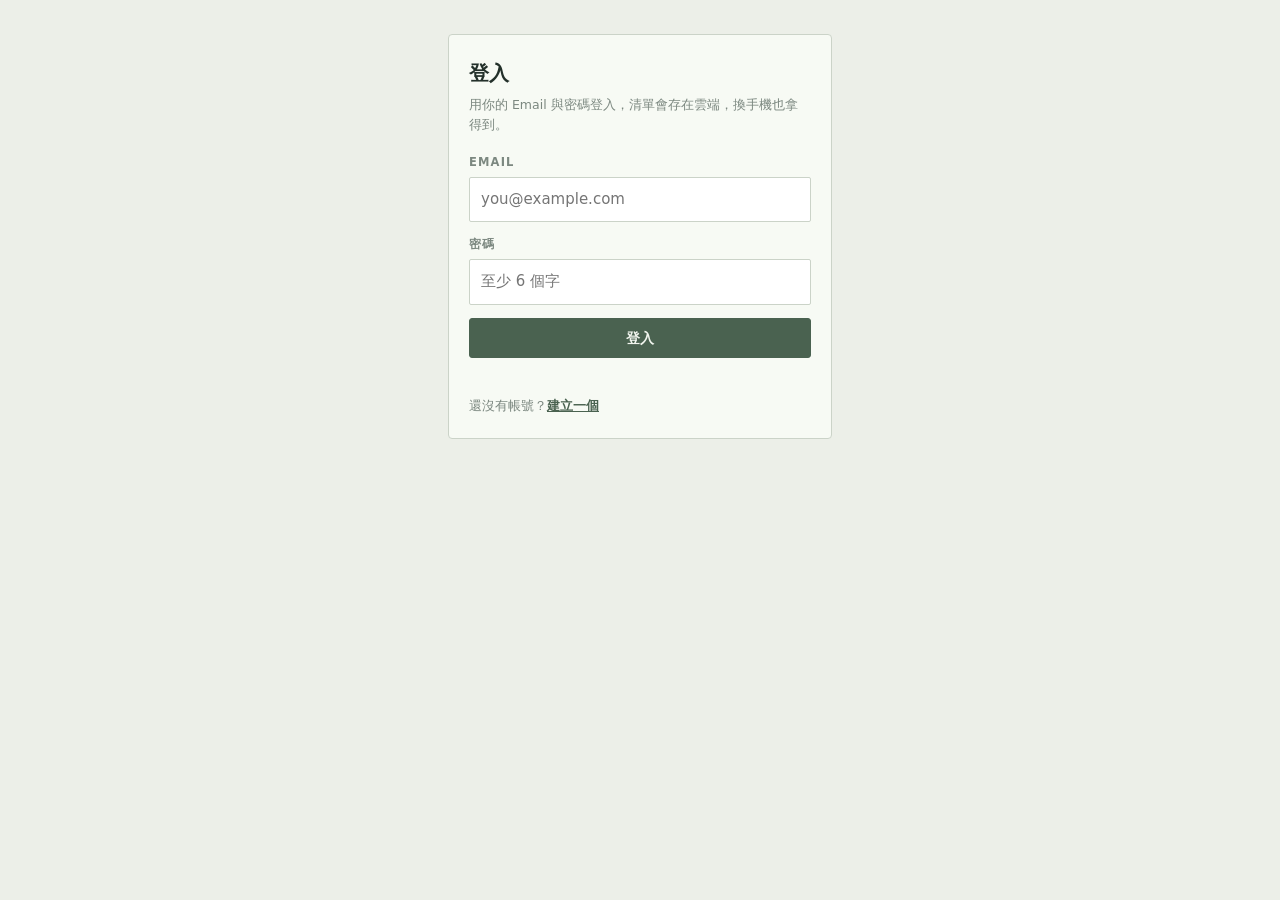
<file: dev-test.html>
<!doctype html>
<html lang="zh-Hant">
<head>
<meta charset="utf-8">
<meta name="viewport" content="width=device-width, initial-scale=1, viewport-fit=cover">
<meta name="theme-color" content="#2A3A30">
<meta name="color-scheme" content="light">
<title>旅行清單（本機測試）</title>
<link rel="stylesheet" href="css/app.css">
</head>
<body>

<!-- ======================= 應用導覽列（登入後顯示） ======================= -->
<div class="appbar" id="appbar" hidden>
  <div class="wrap">
    <span class="brand">旅行清單<b id="verTag">v2</b></span>
    <nav>
      <a href="#/trips" data-nav="trips">我的清單</a>
      <a href="#/templates" data-nav="templates">模板</a>
      <a href="#/guide" data-nav="guide">教學</a>
    </nav>
    <span class="who"><span id="whoEmail"></span><button id="btnLogout">登出</button></span>
  </div>
</div>

<!-- ======================= 清單內頁的表頭（沿用原本設計） ======================= -->
<header id="tripHeader" hidden>
  <div class="wrap">
    <div class="tripbar">
      <a href="#/trips">← 我的清單</a>
      <span class="tname" id="tripName"></span>
      <button id="btnTripTmpl">模板</button>
    </div>
    <div class="meta">
      <div><span>目的地</span><input id="mDest" placeholder="輸入目的地"></div>
      <div><span>出發日</span><input id="mDate" type="date"></div>
    </div>
  </div>
</header>

<div class="gauge" id="gauge" hidden>
  <div class="wrap grow">
    <div class="bar"><i id="fill"></i></div><span id="count">0 / 0</span>
    <span class="chips">
      <button class="chip" data-t="all" aria-pressed="true">全部</button>
      <button class="chip" data-t="item" aria-pressed="false">物品</button>
      <button class="chip" data-t="todo" aria-pressed="false">待辦</button>
    </span>
  </div>
  <div class="wrap tools">
    <div class="sbox">
      <input id="q" type="search" placeholder="搜尋項目…" autocomplete="off" enterkeyhint="search">
      <button id="qclr" title="清除">&#10005;</button>
    </div>
    <button id="qgo" title="搜尋">搜尋</button>
  </div>
  <div class="wrap jrow">
    <button id="jumpBtn"><svg viewBox="0 0 24 24" width="15" height="15" fill="none" stroke="currentColor" stroke-width="1.8" stroke-linecap="round"><path d="M4 6h16M4 12h16M4 18h10"/></svg><span>跳到段落</span></button>
  </div>
</div>

<!-- ======================= 登入 ======================= -->
<section class="view" id="view-auth">
  <div class="wrap">
    <div class="authcard">
      <h1 id="authTitle">登入</h1>
      <p class="lead" id="authLead">用你的 Email 與密碼登入，清單會存在雲端，換手機也拿得到。</p>
      <form id="authForm">
        <div class="field">
          <label for="authEmail">EMAIL</label>
          <input id="authEmail" type="email" autocomplete="email" required placeholder="you@example.com">
        </div>
        <div class="field">
          <label for="authPass">密碼</label>
          <input id="authPass" type="password" autocomplete="current-password" required minlength="6" placeholder="至少 6 個字">
        </div>
        <button class="btn primary" id="authSubmit" type="submit" style="width:100%">登入</button>
      </form>
      <p class="msg" id="authMsg"></p>
      <p class="authswap" id="authSwapWrap">還沒有帳號？<button type="button" id="authSwap">建立一個</button></p>
    </div>
  </div>
</section>

<!-- ======================= 我的旅行清單 ======================= -->
<section class="view" id="view-trips">
  <div class="wrap">
    <div class="pagehead">
      <h1>我的旅行清單</h1>
      <p>每一次旅行開一份清單，各自記錄自己的進度，互不影響。</p>
    </div>
    <div class="btnrow">
      <button class="btn primary" id="btnNewTrip">＋ 新增清單</button>
      <button class="btn ghost" id="btnExportAll">匯出備份</button>
      <button class="btn ghost" id="btnImportAll">匯入備份</button>
    </div>
    <p class="msg" id="tripsMsg"></p>
    <div class="tripgrid" id="tripGrid"></div>
    <div id="tripEmpty" hidden></div>
    <footer>清單與模板都存在你的帳號裡。想留一份離線副本，按「匯出備份」下載 JSON 檔。</footer>
  </div>
</section>

<!-- ======================= 新增清單 ======================= -->
<section class="view" id="view-new">
  <div class="wrap">
    <div class="pagehead">
      <h1 id="newTitle">新增清單</h1>
      <p>先取個名字（例如「成都旅遊」），再挑這趟旅行要用的模板。之後隨時可以增減。</p>
    </div>
    <div id="newMetaBox">
      <div class="field">
        <label for="newName">清單名稱</label>
        <input id="newName" placeholder="例如：成都旅遊" maxlength="40">
      </div>
      <div class="tplrow2">
        <div class="field">
          <label for="newDest">目的地（可留空）</label>
          <input id="newDest" placeholder="例如：成都" maxlength="40">
        </div>
        <div class="field">
          <label for="newDate">出發日（可留空）</label>
          <input id="newDate" type="date">
        </div>
      </div>
    </div>
    <div id="newPick"></div>
    <p class="msg" id="newMsg"></p>
    <div class="btnrow">
      <button class="btn primary" id="btnCreateTrip">建立清單</button>
      <button class="btn ghost" id="btnCancelNew">取消</button>
    </div>
  </div>
</section>

<!-- ======================= 清單內頁（沿用原本畫面） ======================= -->
<main class="wrap view" id="view-trip">
  <div class="ctlblock">
    <div class="ctlrow"><em>模式</em><div class="btns"><button class="big" data-g="mode" data-v="full" aria-pressed="true">完整</button>
      <button class="big" data-g="mode" data-v="min" aria-pressed="false">極簡</button></div></div>
    <div class="ctlrow"><em>寵物</em><div class="btns"><button class="big add" data-add="pet" aria-pressed="false"><span class="pm">＋</span>寵物項目</button></div></div>
    <div class="ctlrow"><em>性別</em><div class="btns"><button class="big" data-g="sex" data-v="full" aria-pressed="true">完整</button>
      <button class="big" data-g="sex" data-v="male" data-ic="man" aria-pressed="false">男生</button>
      <button class="big" data-g="sex" data-v="female" data-ic="woman" aria-pressed="false">女生</button></div></div>
    <div class="ctlrow"><em>檢視</em><div class="btns"><button class="big" id="fAll" aria-pressed="true">全部</button>
      <button class="big" id="fTodo" data-ic="todo" aria-pressed="false">只看未帶</button>
      <button class="big" id="fHide" data-ic="eyeoff" aria-pressed="false">收起不需要</button></div></div>
  </div>

  <button id="warnBtn"><svg viewBox="0 0 24 24" width="16" height="16" fill="none" stroke="currentColor" stroke-width="1.9" stroke-linecap="round"><path d="M12 3.4l9 15.6H3l9-15.6z"/><path d="M12 9.6v4.2"/><circle cx="12" cy="16.6" r=".9" fill="currentColor" stroke="none"/></svg><span>重要提醒</span></button>

  <div id="list"></div>

  <div id="memoBox">
    <h2>備註</h2>
    <textarea id="memo" placeholder="航班編號、飯店名稱與地址、保單號碼、緊急聯絡人、還沒買的東西、想吃的餐廳⋯⋯"></textarea>
  </div>

  <div id="dangerBox">
    <div class="dhead"><span class="dicon">!</span><h2>危險操作</h2></div>
    <p id="resetMsg">會清空這份清單的所有勾選、不需要的標記、自己新增的項目與備註，且無法復原。其他清單與模板不受影響。</p>
    <button id="btnReset">全部還原</button>
    <div class="btnrow">
      <button class="btn warn" id="btnDeleteTrip">刪除這份清單</button>
    </div>
  </div>

  <footer id="tripFoot">勾選會即時存到你的帳號，換裝置登入就看得到。</footer>
</main>

<!-- ======================= 連線診斷（內容由 js/diag.js 產生） ======================= -->
<section class="view" id="view-diag"></section>

<!-- ======================= 新手教學（內容由 js/guide.js 產生） ======================= -->
<section class="view" id="view-guide"></section>

<!-- ======================= 模板編輯 ======================= -->
<section class="view" id="view-templates">
  <div class="wrap">
    <div class="pagehead">
      <h1>模板</h1>
      <p>公用模板是唯讀的，按「複製成我的模板」就能改。改動自己的模板後，所有使用它的清單都會跟著更新。</p>
    </div>
    <div class="tpllayout">
      <aside class="tplside" id="tplSide"></aside>
      <div class="tplmain" id="tplMain"></div>
    </div>
  </div>
</section>

<!-- ======================= 彈窗與浮動按鈕 ======================= -->
<div id="warnOv" hidden>
  <div id="warnBox" role="dialog" aria-modal="true" aria-labelledby="warnTitle">
    <div class="hhead alert"><h2 id="warnTitle">重要提醒</h2><button id="warnX" title="關閉">&#10005;</button></div>
    <div class="wbody">
    <div class="notices">
      <h2>緊急電話</h2>
      <p class="big">中國大陸<br><b>110</b> 報警　<b>120</b> 急救<br><b>119</b> 火警　<b>122</b> 交通事故</p>
      <p>海基會 24 小時 <b>+886-2-2533-9995</b></p>
      <p>隨身帶張小卡：血型、過敏、慢性病、緊急聯絡人。</p>
    </div>
    <div class="notices">
      <h2>上飛機前</h2>
      <p>行動電源只能隨身，不可託運。</p>
      <p>液體每瓶 100ml 以內，裝進一個透明夾鏈袋。</p>
      <p>雨傘一律託運。</p>
      <p>備用眼鏡和所有藥品放隨身。</p>
      <p>行李秤好後拍一張照，記住公斤數，回程才好抓。</p>
    </div>
    <div class="notices">
      <h2>最要小心的事</h2>
      <p><b>不要幫任何人拿東西或託運行李</b>，被查到責任全在你。</p>
      <p>行李不離身，別請陌生人代看。</p>
      <p>證件、現金、信用卡分開放，不要全部塞同一個包。</p>
      <p>只搭正規排班車，上車前先確認車牌。</p>
    </div>
    <div class="notices">
      <h2>不能帶回台灣</h2>
      <p>肉類與任何含肉製品、生鮮蔬果、生蛋、種子。</p>
      <p>大罐酒精留在當地，小罐 100ml 以內可隨身。</p>
      <p>不確定就主動申報，申報不罰。</p>
    </div>
    <div class="notices">
      <h2>出狀況時</h2>
      <p>班機延誤：當場向櫃檯索取延誤證明。</p>
      <p>行李沒到：離開機場前填 PIR。</p>
      <p>兩張紙事後都補不到，沒有就不能理賠。</p>
      <p class="petnote">確定延誤就立刻通知寵物保姆加班。</p>
    </div>
    </div>
    <div class="hfoot"><span>之後按右下角的<b> ! </b>再看</span><button id="warnOk">知道了</button></div>
  </div>
</div>

<div id="jumpOv" hidden>
  <div id="jumpBox" role="dialog" aria-modal="true" aria-labelledby="jumpTitle">
    <div class="hhead"><h2 id="jumpTitle">跳到段落</h2><button id="jumpX" title="關閉">&#10005;</button></div>
    <div class="jlist" id="jlist"></div>
  </div>
</div>

<div id="tmplOv" hidden>
  <div id="tmplBox" role="dialog" aria-modal="true" aria-labelledby="tmplTitle">
    <div class="hhead"><h2 id="tmplTitle">這份清單使用的模板</h2><button id="tmplX" title="關閉">&#10005;</button></div>
    <div class="hbody" id="tmplPick"></div>
    <div class="hfoot"><span id="tmplMsg">取消勾選只是把段落移出清單，已勾的紀錄會留著。</span><button id="tmplOk">套用</button></div>
  </div>
</div>

<div id="helpOv" hidden>
  <div id="helpBox" role="dialog" aria-modal="true" aria-labelledby="helpTitle">
    <div class="hhead">
      <h2 id="helpTitle">使用說明</h2>
      <button id="helpX" title="關閉">&#10005;</button>
    </div>
    <div class="hbody">
      <h3>這是什麼</h3>
      <p>可以重複使用的旅行清單。每次出國開一份新清單，挑幾個模板，照著勾一遍。基本是<b>城市行程的成人自助旅行</b>。</p>
      <p class="sub">未含嬰幼兒與長者的專屬需求（推車、奶粉、輪椅、慢性病照護），需要時用「＋ 新增項目」補上。公用模板含 3C 認證、掃碼支付、防火牆、220V、台胞證等中國特有事項。</p>

      <h3>清單與模板的關係</h3>
      <p><b>模板</b>是內容（隨身、託運｜盥洗、場景｜滑雪⋯⋯）。<b>清單</b>是一次旅行（成都旅遊、遼寧旅遊），它只是「引用」你挑的那幾個模板。</p>
      <p class="sub">所以你在模板頁改了內容，所有引用它的清單都會跟著變。各份清單的勾選狀態是分開的，不會互相影響。</p>

      <h3>自訂模板</h3>
      <p>公用模板是唯讀的。想改就在模板頁按<b>複製成我的模板</b>，得到一份自己的副本，之後名稱、項目、說明都能改。</p>
      <p class="sub">也可以按「＋ 新建空白模板」從零開始。</p>

      <h3>三種狀態</h3>
      <p>點<b>名稱</b>＝已攜帶。點右邊的<b>閉眼圖示</b>＝不需要，會變灰並從進度扣掉，再點一次復原。</p>
      <p>段落標題右邊的<b>整組不需要</b>＝整段一次收起。</p>

      <h3>篩選</h3>
      <p><b>寵物</b>：按 ＋寵物項目 才會出現餵食、保姆那些項目。</p>
      <p><b>模式</b>：極簡會把飯店有提供、或當地買得到的東西標成不需要。</p>
      <p><b>性別</b>／<b>分類</b>／<b>只看未帶</b>／<b>收起不需要</b>：都可以互相組合。</p>

      <h3>找東西與新增</h3>
      <p>最上面有<b>搜尋</b>和<b>跳到段落</b>，右下角圓鈕可回頂端或跳到最底。</p>
      <p>每一段最下面的<b>＋ 新增項目</b>可以臨時加東西，只會加在這份清單裡，不會動到模板。</p>

      <h3>資料存在哪</h3>
      <p>存在你的帳號裡，換手機、換瀏覽器登入都拿得到。</p>
      <p class="sub">想留離線副本，到「我的清單」按<b>匯出備份</b>下載 JSON 檔。</p>
    </div>
    <div class="hfoot">
      <span>想看更完整的說明，按上面的<b>「教學」</b></span>
      <button id="helpGuide" type="button">看完整教學</button>
      <button id="helpOk">開始使用</button>
    </div>
  </div>
</div>

<div id="navBtns" hidden>
  <button id="toTop" title="回到最上面">&#8593;</button>
  <button id="toBot" title="跳到最下面">&#8595;</button>
  <button id="warnFab" class="on" title="重要提醒">!</button>
  <button id="helpFab" class="on" title="使用說明">?</button>
</div>

<div id="syncNote" hidden></div>

<!-- 本機測試專用：把 Supabase client 與設定換成 tools/ 底下的假替身 -->
<!-- 這個檔案由 tools/make-dev-test.mjs 產生，請不要直接改，改 index.html 後重跑腳本 -->
<script type="importmap">
{"imports":{
  "https://cdn.jsdelivr.net/npm/@supabase/supabase-js@2.58.0/+esm": "./tools/mock-supabase.js",
  "/js/config.js": "./tools/test-config.js"
}}
</script>
<script type="module">
  import { seedPublicTemplates } from "./tools/mock-supabase.js";
  const seed = await (await fetch("./tools/seed.json")).json();
  await seedPublicTemplates(seed);
</script>
<script type="module" src="js/app.js"></script>
</body>
</html>
</file>
<file: css/app.css>
/* ===========================================================================
   1. 原始樣式：逐行取自 legacy/v260901n.html 的 <style>（版本存檔區塊已移除）
   ========================================================================== */
:root{
  --paper:#ECEFE8; --ink:#23302A; --sea:#4A6250; --sea-soft:#7A9880;
  --signal:#A9C0A4; --alert:#A5584A; --muted:#7C8880; --rule:#CBD3C8;--skip:#8A6E52; --done:#5B6B5E;--doneBg:#DFE7DB;--doneMark:#5E7A63;
}
*{box-sizing:border-box;-webkit-tap-highlight-color:transparent}
html,body{margin:0;padding:0}
body{background:var(--paper);color:var(--ink);
  font-family:"Noto Sans TC","PingFang TC","Heiti TC","Microsoft JhengHei",system-ui,sans-serif;
  font-size:14.5px;line-height:1.68;
  text-wrap:pretty;word-break:break-word;line-break:strict;
  padding-bottom:calc(72px + env(safe-area-inset-bottom))}
.wrap{max-width:760px;margin:0 auto;padding:0 18px}

header{background:linear-gradient(135deg,#2A3A30 0%,#4A6250 52%,#728E76 100%);
  color:#EDF2EA;padding:18px 0 0;border-bottom:3px solid #1F2B24}
.route{display:flex;align-items:center;gap:9px;font-weight:700;letter-spacing:.02em;flex-wrap:wrap}
.route .code{font-size:23px;line-height:1.15}
.route .arrow{font-size:20px;opacity:.6;transform:translateY(-3px)}
.route .tag{font-size:11px;margin-left:auto;font-weight:400;
  border:1px solid rgba(255,255,255,.45);padding:2px 8px;border-radius:2px;letter-spacing:.04em}
.meta input{width:100%;font:inherit;font-size:15.5px;font-weight:700;color:#EDF2EA;
  font-variant-numeric:tabular-nums;
  background:transparent;border:0;border-bottom:1px dashed rgba(255,255,255,.4);
  padding:0 0 3px;line-height:1.3}
.meta input:focus{outline:0;border-bottom-color:#fff}
.meta input::placeholder{font-weight:400;color:rgba(237,242,234,.42);font-weight:400}
.meta input[type=date]{color-scheme:dark}
.author{margin-left:auto;display:flex;align-items:center;gap:6px;
  font-size:10.5px;opacity:.7;font-weight:400;letter-spacing:.04em;white-space:nowrap}
.ver{font-size:10px;font-weight:700;letter-spacing:.06em;
  background:rgba(255,255,255,.16);border-radius:9px;padding:2px 7px}
.meta{display:flex;margin-top:12px;border-top:1px solid rgba(255,255,255,.22)}
.meta div{flex:1.15 1 0;min-width:0;padding:8px 14px 11px;
  border-right:1px solid rgba(255,255,255,.16)}
.meta div:nth-child(2){flex:1 1 0}
.meta div:first-child{padding-left:0}
.meta div:last-child{border-right:0;padding-right:0}
.meta span{display:block;font-size:10.5px;opacity:.62;letter-spacing:.12em;margin-bottom:5px}

.gauge{background:linear-gradient(90deg,#1F2B24 0%,#33443A 100%);padding:8px 0 9px;position:sticky;top:0;z-index:20}
.gauge .wrap.grow{display:flex;align-items:center;gap:9px;flex-wrap:wrap}
.gauge .tools{display:flex;gap:7px;margin-top:6px;align-items:center}
.gauge .jrow{margin-top:6px}
.sbox{position:relative;flex:1 1 auto;min-width:0}
#q{width:100%;font:inherit;font-size:13px;padding:6px 28px 6px 10px;border-radius:2px;
  border:1px solid rgba(255,255,255,.28);background:rgba(255,255,255,.10);color:#EDF2EA}
#q::placeholder{color:rgba(237,242,234,.55)}
#q:focus{outline:0;border-color:#B8CDB2;background:rgba(255,255,255,.16)}
#q::-webkit-search-cancel-button{display:none}
#qclr{position:absolute;right:4px;top:50%;transform:translateY(-50%);
  border:0;background:transparent;color:rgba(237,242,234,.6);font-size:12px;padding:4px 6px;
  cursor:pointer;display:none}
#qclr.on{display:block}
#qgo{flex:0 0 auto;font-size:12.5px;padding:6px 12px;border-radius:2px;
  border:1px solid #B8CDB2;background:rgba(255,255,255,.14);color:#EDF2EA;font-weight:700}
#qgo:active{background:#B8CDB2;color:#23302A}
#jumpBtn{width:100%;display:flex;align-items:center;justify-content:center;gap:7px;
  font-size:12.5px;font-weight:700;padding:7px 10px;border-radius:3px;
  border:1px solid rgba(255,255,255,.3);background:rgba(255,255,255,.10);color:#EDF2EA}
#jumpBtn:active{background:#B8CDB2;color:#23302A}
#jumpOv{position:fixed;inset:0;z-index:60;background:rgba(31,43,36,.55);
  display:flex;align-items:flex-end;justify-content:center}
#jumpOv[hidden]{display:none}
#jumpBox{background:#F2F5EE;width:100%;max-width:640px;max-height:82vh;
  display:flex;flex-direction:column;border-radius:10px 10px 0 0;
  box-shadow:0 -4px 24px rgba(0,0,0,.3)}
.jlist{overflow-y:auto;padding:4px 0 10px}
.jitem{display:flex;align-items:center;gap:10px;width:100%;text-align:left;
  border:0;border-bottom:1px solid #DCE3D6;background:transparent;
  padding:11px 16px;font-size:14px;color:var(--ink);cursor:pointer}
.jitem:active{background:#E4EBDE}
.jitem .jk{font-size:11px;font-weight:700;color:#1E2E20;background:#A9C79E;
  padding:2px 6px;border-radius:2px;flex:0 0 auto}
.jitem .jk.todo{background:#E0C892;color:#3A2C13}
.jitem .jn{margin-left:auto;font-size:12px;color:var(--muted)}
.jitem.pet{color:var(--skip)}
.jitem.hot{color:#8E6229}
@media (min-width:700px){#jumpOv{align-items:center}#jumpBox{border-radius:10px}}
#helpOv{position:fixed;inset:0;z-index:60;background:rgba(31,43,36,.55);
  display:flex;align-items:flex-end;justify-content:center;padding:0}
#helpOv[hidden]{display:none}
#helpBox{background:#F2F5EE;width:100%;max-width:640px;max-height:88vh;
  display:flex;flex-direction:column;border-radius:10px 10px 0 0;
  box-shadow:0 -4px 24px rgba(0,0,0,.3)}
.hhead{display:flex;align-items:center;gap:10px;padding:14px 16px 11px;
  background:linear-gradient(135deg,#33453A,#728E76);color:#EDF2EA;border-radius:10px 10px 0 0}
.hhead h2{margin:0;font-size:16px;font-weight:700;flex:1}
#helpX,#warnX,#jumpX{border:0;background:rgba(255,255,255,.22);color:#fff;
  font-size:13px;width:32px;height:32px;border-radius:50%;cursor:pointer;padding:0;
  display:flex;align-items:center;justify-content:center;flex:0 0 auto}
#helpX:active,#warnX:active,#jumpX:active{background:rgba(255,255,255,.36)}
.hbody{overflow-y:auto;padding:4px 16px 10px;-webkit-overflow-scrolling:touch}
.hbody h3{font-size:14px;margin:18px 0 7px;color:#3E5344;font-weight:700;
  border-bottom:1px solid #C3D0BD;padding-bottom:4px;
  display:flex;align-items:center;gap:6px}
.hbody h3::before{content:"";width:7px;height:7px;border-radius:2px;
  background:var(--sea-soft);flex:0 0 auto;transform:rotate(45deg)}
.hbody p{margin:0 0 8px;font-size:13px;line-height:1.75}
.hbody p.warnline{color:var(--alert);font-weight:700}
.hbody p.sub{margin:-5px 0 9px;padding-left:13px;border-left:2px solid #BFCDBB;
  color:var(--muted);font-size:12.5px}
.hbody b{color:var(--ink)}
.hfoot{display:flex;align-items:center;gap:10px;padding:11px 16px 14px;
  background:#E8EDE2;border-top:1px solid #C3D0BD;font-size:12px;color:var(--muted)}
.hfoot span{flex:1}
#helpOk{background:var(--sea);color:#fff;border-color:var(--sea);font-size:13.5px;padding:8px 16px}
#helpFab{background:#8A9A8C;font-size:19px;font-weight:700}
#warnFab{background:var(--alert);font-size:20px;font-weight:700}
#warnBtn{width:100%;display:flex;align-items:center;justify-content:center;gap:8px;
  margin:13px 0 2px;font-size:13px;font-weight:700;padding:10px;border-radius:4px;
  border:1.5px solid var(--alert);background:#F9F3F1;color:var(--alert)}
#warnBtn:active{background:var(--alert);color:#fff}
#warnOv{position:fixed;inset:0;z-index:60;background:rgba(31,43,36,.55);
  display:flex;align-items:flex-end;justify-content:center}
#warnOv[hidden]{display:none}
#warnBox{background:#F9F3F1;width:100%;max-width:640px;max-height:88vh;
  display:flex;flex-direction:column;border-radius:10px 10px 0 0;
  box-shadow:0 -4px 24px rgba(0,0,0,.3)}
.hhead.alert{background:linear-gradient(135deg,#7A4438,#A5584A)}
.wbody{overflow-y:auto;padding:10px 16px 12px}
.wbody .notices{margin:0 0 13px;border-left-width:3px}
.wbody .notices p.big{font-size:15px;line-height:1.75}
.wbody .notices p.big b{font-size:17px;letter-spacing:.02em}
.wbody .notices h2{cursor:default;padding-bottom:5px}
#warnOk{background:var(--alert);color:#fff;border-color:var(--alert);font-size:13.5px;padding:8px 16px}
@media (min-width:700px){#warnOv{align-items:center}#warnBox{border-radius:10px}}
@media (min-width:700px){#helpOv{align-items:center}#helpBox{border-radius:10px}
  .hhead{border-radius:10px 10px 0 0}}
#navBtns{position:fixed;right:14px;bottom:calc(18px + env(safe-area-inset-bottom));z-index:40;display:flex;flex-direction:column;gap:8px}
#navBtns button{width:44px;height:44px;border-radius:50%;border:0;background:var(--sea);
  color:#fff;font-size:20px;line-height:1;box-shadow:0 2px 10px rgba(35,48,42,.32);
  cursor:pointer;display:none;padding:0}
#navBtns[hidden]{display:none}
#navBtns button.on{display:block}
#navBtns button:active{background:#3A4E3F}
#toBot{background:#728E76}
.noresult{padding:18px 2px;color:var(--muted);font-size:13.5px}
.bar{flex:1 1 60px;min-width:48px;height:8px;background:rgba(255,255,255,.18);overflow:hidden;border-radius:1px}
.bar i{display:block;height:100%;width:0%;transition:width .28s ease;
  background:linear-gradient(90deg,#7A9880 0%,#BCD1B6 100%)}
.chips{display:flex;gap:3px;flex:0 0 auto;padding:3px;border-radius:17px;
  background:rgba(0,0,0,.26);border:1px solid rgba(255,255,255,.15)}
.chip{display:flex;align-items:center;gap:5px;font-size:12.5px;font-weight:700;
  padding:5px 12px;border:0;border-radius:14px;background:transparent;
  letter-spacing:.05em;line-height:1.35;transition:background .16s ease,color .16s ease}
.chip::before{content:"";width:7px;height:7px;border-radius:50%;flex:0 0 auto;
  background:currentColor;opacity:.85}
.chip[data-t="all"]{color:#C6D4C1}
.chip[data-t="item"]{color:#A6CB98}
.chip[data-t="todo"]{color:#E2C892}
.chip[aria-pressed="true"]{box-shadow:0 1px 5px rgba(0,0,0,.3)}
.chip[aria-pressed="true"]::before{background:rgba(0,0,0,.4);opacity:1}
.chip[data-t="all"][aria-pressed="true"]{background:#C6D4C1;color:#22302A}
.chip[data-t="item"][aria-pressed="true"]{background:#A6CB98;color:#1B2C1D}
.chip[data-t="todo"][aria-pressed="true"]{background:#E2C892;color:#3A2C13}
.gauge span#count{color:#EAF1E7;font-size:12.5px;font-weight:700;font-variant-numeric:tabular-nums;white-space:nowrap}

.ctlblock{padding:14px 0 0}
.ctlrow{display:flex;gap:8px;align-items:flex-start;margin-bottom:7px}
.btns{display:flex;flex-wrap:wrap;gap:6px;flex:1 1 auto;min-width:0}
.terrrow .btns{display:grid;grid-template-columns:repeat(4,1fr);gap:5px}
.terrrow .btns button{justify-content:center;padding:6px 2px;gap:3px}
button.add .pm{font-size:13px;font-weight:700;line-height:1;opacity:.75}
button.add[aria-pressed="true"] .pm{opacity:1}
button.add{border-style:dashed;color:var(--sea)}
button.add[aria-pressed="true"]{border-style:solid}
@media (max-width:360px){.terrrow .btns{grid-template-columns:repeat(2,1fr)}}
.ctlrow > em{font-style:normal;font-size:11px;color:var(--muted);letter-spacing:.08em;
  min-width:30px;font-weight:700;padding-top:7px;flex:0 0 auto}
button.big{display:inline-flex;align-items:center;gap:5px;font-size:12.5px;font-weight:700;
  padding:5px 12px;border-radius:16px;border:1.5px solid var(--rule);background:#fff;
  line-height:1.5}
button.big[aria-pressed="true"]{background:var(--sea);border-color:var(--sea);color:#F1F5EE}
button.big .bic{opacity:.85;flex:0 0 auto}
button.big{white-space:nowrap}
.ctlblock{padding:13px 0 10px;border-bottom:1px solid var(--rule);margin-bottom:2px}

button{font:inherit;font-size:13px;padding:6px 12px;background:transparent;color:var(--ink);
  border:1px solid var(--rule);border-radius:2px;cursor:pointer}
button[aria-pressed="true"]{background:var(--sea);color:#F3EFFA;border-color:var(--sea)}
button:focus-visible{outline:2px solid var(--sea-soft);outline-offset:2px}

button.danger{background:var(--alert);color:#fff;border-color:var(--alert)}
#resetMsg{display:none;margin:0 0 8px;font-size:12.5px;color:var(--alert);
  border-left:2px solid var(--alert);padding:2px 0 2px 11px}

.notices{margin:14px 0 4px;border-left:3px solid var(--alert);padding:2px 0 2px 14px}
.notices h2{font-size:13.5px;margin:0;color:var(--alert);font-weight:700;
  display:flex;align-items:center;gap:8px;cursor:pointer;padding:2px 0 6px}
.notices p{margin:0 0 8px;font-size:13px;color:#7E4136;line-height:1.7}
.notices p b{color:var(--alert)}
.notices p.petnote{color:var(--skip);border-top:1px dotted #C9BCA6;padding-top:6px;margin-top:8px}

section{margin-top:30px}
section h2{font-size:15px;margin:0 0 2px;font-weight:700;display:flex;align-items:center;gap:8px;flex-wrap:wrap}
.sic{flex:0 0 auto;opacity:.85;align-self:center}
.secskip svg{display:block}
.sklab{font-size:12px}
.secskip{display:flex;align-items:center;gap:5px;margin-left:10px;border:1.5px solid var(--skip);background:transparent;
  color:var(--skip);font-size:13px;font-weight:700;line-height:1;
  padding:4px 9px;border-radius:2px;cursor:pointer;white-space:nowrap}
.secskip:hover{background:var(--skip);color:#fff}
.secskip:focus-visible{outline:2px solid var(--skip);outline-offset:2px}
section.pet{border-left:3px solid var(--skip);padding-left:13px;margin-left:-16px}
section.pet h2 > span:first-child{color:var(--skip)}
section.pet .hint{color:#8A6B4E}
section.allskip h2 > span:first-child{color:#B3B9AE}
section.allskip .secskip{background:var(--skip);color:#fff}
section.allskip .hint{display:none}
section h2 .n{font-size:12px;color:var(--muted);font-weight:400;
  font-variant-numeric:tabular-nums;margin-left:auto}
section .hint{font-size:12px;color:var(--muted);margin:2px 0 8px;line-height:1.65}
section.hot{border-left:4px solid #B07A3C;padding-left:12px;margin-left:-16px;
  background:linear-gradient(90deg,rgba(176,122,60,.09),transparent 60%)}
section.hot h2 > span:first-child{color:#8E6229}
section.hot .hint{color:#7E6238}
section.hot h2 .n{color:#8E6229}
ul{list-style:none;margin:0;padding:0;border-top:1px solid var(--rule)}
li{border-bottom:1px solid var(--rule);display:flex;align-items:flex-start;gap:6px}
label{display:flex;gap:11px;align-items:flex-start;padding:10px 2px 11px;cursor:pointer;flex:1;min-width:0}
.box{flex:0 0 auto;width:16px;height:16px;margin:3px 0 0;border:1.5px solid var(--sea);
  background:transparent;border-radius:1px;position:relative}
.txt{flex:1;min-width:0}
.note{display:block;font-size:12px;color:var(--muted);margin-top:3px;line-height:1.6}
.imp{color:var(--alert);font-weight:700}
li[data-s="1"] .imp,li[data-s="2"] .imp{color:inherit;font-weight:400}
.skipbtn{flex:0 0 auto;align-self:center;border:0;background:transparent;color:#AFBBB0;
  font-size:13px;line-height:1;padding:8px 6px;cursor:pointer;display:flex;align-items:center}
.skipbtn svg{display:block}
.skipbtn:hover{color:var(--alert)}

li[data-s="1"]{background:var(--doneBg)}
li[data-s="1"] .box{background:var(--doneMark);border-color:var(--doneMark)}
li[data-s="1"] .box::after{content:"";position:absolute;left:5px;top:1px;width:4px;height:9px;
  border:solid #fff;border-width:0 2px 2px 0;transform:rotate(42deg)}
li[data-s="1"] .txt{color:var(--done)}
li[data-s="1"] .note{color:#8B9A8D}

li[data-s="2"] .box{border-color:#C2CBBF;border-style:dashed;background:transparent}
li[data-s="2"] .txt{color:#AFB8AF}
li[data-s="2"] .note{color:#BEC6BC}
li[data-s="2"] .skipbtn{color:var(--sea);font-size:12px}
li[data-s="2"] label{cursor:default}

li.hide{display:none}
li.addrow{border-bottom:1px solid var(--rule);padding:0}
.addbtn{width:100%;text-align:left;border:0;background:transparent;color:var(--sea);
  font-size:13px;padding:9px 2px 9px 28px;cursor:pointer;font-weight:700}
.addbtn:hover{background:#E6EDE2}
.cname{width:100%;font:inherit;font-size:14px;color:var(--ink);
  border:0;border-bottom:1px dashed var(--sea-soft);background:transparent;padding:1px 0}
.cname:focus{outline:0;border-bottom-color:var(--sea)}
.cname::placeholder{color:#A9B4A9}
.cdel{color:#BCA894!important;font-size:15px}
.cdel:hover{color:var(--alert)!important}
.fill{width:100%;font:inherit;font-size:14px;color:var(--ink);
  border:0;border-bottom:1px dashed var(--rule);background:transparent;padding:1px 0}
.fill:focus{outline:0;border-bottom-color:var(--sea)}
.fill::placeholder{color:#A9B4A9}
#dangerBox{margin-top:22px;border:1px solid #DCC0B8;border-left:5px solid var(--alert);
  border-radius:2px;padding:12px 14px;background:#F9F3F1}
.dhead{display:flex;align-items:center;gap:8px;margin-bottom:6px}
.dhead h2{font-size:15px;margin:0;font-weight:700;color:var(--alert)}
.dicon{width:19px;height:19px;border-radius:50%;background:var(--alert);color:#fff;
  font-size:13px;font-weight:700;line-height:19px;text-align:center;flex:0 0 auto}
#dangerBox #resetMsg{display:block;margin:0 0 10px;font-size:12.5px;color:#7A4438;
  border:0;padding:0;line-height:1.55}
#btnReset{border:1.5px solid var(--alert);color:var(--alert);background:#fff;
  font-weight:700;padding:8px 18px}
#btnReset.danger{background:var(--alert);color:#fff}
#backupBox{margin-top:22px;border:1px solid var(--rule);border-radius:2px;padding:13px 14px;background:#F6F9F2}
#backupBox h2{font-size:15px;margin:0 0 5px;font-weight:700}
.bhint{margin:0 0 9px;font-size:12.5px;color:var(--muted);line-height:1.55}
#bak{width:100%;height:76px;font-family:ui-monospace,Menlo,Consolas,monospace;font-size:11.5px;
  line-height:1.4;padding:8px 9px;border:1px solid var(--rule);border-radius:2px;
  background:#fff;color:var(--ink);resize:vertical;word-break:break-all}
#bak:focus{outline:0;border-color:var(--sea)}
.brow{display:flex;gap:7px;flex-wrap:wrap;margin-top:8px}
#bakMsg{margin:8px 0 0;font-size:12.5px;color:var(--sea);min-height:1em}
#memoBox{margin-top:34px}
#memoBox h2{font-size:16px;margin:0 0 6px;font-weight:700}
#memo{width:100%;min-height:140px;font:inherit;font-size:14px;line-height:1.7;
  padding:11px 12px;border:1px solid var(--rule);border-radius:2px;
  background:#F6F8F3;color:var(--ink);resize:vertical}
#memo:focus{outline:0;border-color:var(--sea)}
.step{color:var(--sea);font-weight:700;font-variant-numeric:tabular-nums;margin-right:2px}
footer{margin-top:38px;padding-top:14px;border-top:1px solid var(--rule);font-size:12.5px;color:var(--muted)}

@media (max-width:400px){.route .code{font-size:20px}.meta div{padding-left:10px;padding-right:10px}.meta input{font-size:14.5px}}
@media (prefers-reduced-motion:reduce){*{transition:none!important}}
@media print{
  body{background:#fff;font-size:10.5pt;padding:0}
  .gauge,.ctlblock,footer,.skipbtn,#navBtns,#helpOv,#jumpOv,#warnOv,#warnBtn,#dangerBox{display:none}
  header{background:#fff;color:#000;border-bottom:2px solid #000}
  .meta div{border-right:1px solid #999}
  .meta span{opacity:1;color:#555}
  section{break-inside:avoid}
  li[data-s="2"]{display:none}
  li[data-s="1"]{background:transparent}
  #backupBox{display:none}
  section.allskip{display:none!important}
  #memo{min-height:120px;background:#fff;border:1px solid #000}
  .box{border-color:#000}
}

/* ===========================================================================
   2. 新增樣式：登入、清單總覽、新增清單、模板編輯、共用外框
   ========================================================================== */

/* --- 應用外框與導覽列 --- */
.appbar{background:linear-gradient(135deg,#2A3A30 0%,#4A6250 60%,#728E76 100%);
  color:#EDF2EA;border-bottom:3px solid #1F2B24;padding:10px 0}
.appbar .wrap{display:flex;align-items:center;gap:10px;flex-wrap:wrap}
.appbar .brand{font-size:16px;font-weight:700;letter-spacing:.02em;margin-right:auto;
  display:flex;align-items:center;gap:8px;min-width:0}
.appbar .brand b{font-size:10px;font-weight:700;letter-spacing:.06em;
  background:rgba(255,255,255,.16);border-radius:9px;padding:2px 7px}
.appbar nav{display:flex;gap:6px;flex:0 0 auto}
.appbar nav a{font-size:12.5px;font-weight:700;color:#EDF2EA;text-decoration:none;
  padding:5px 11px;border-radius:14px;border:1px solid rgba(255,255,255,.28)}
.appbar nav a[aria-current="page"]{background:#C6D4C1;color:#22302A;border-color:#C6D4C1}
.appbar nav a:active{background:rgba(255,255,255,.2)}
.appbar .who{font-size:11px;opacity:.8;flex:1 1 100%;order:9;
  display:flex;align-items:center;gap:8px}
.appbar .who button{border:0;background:transparent;color:#EDF2EA;font-size:11px;
  text-decoration:underline;padding:0;opacity:.85;cursor:pointer}

.view{display:none}
.view.on{display:block}
body.noscroll{overflow:hidden}

.pagehead{padding:20px 0 4px}
.pagehead h1{font-size:19px;margin:0 0 3px;font-weight:700}
.pagehead p{margin:0;font-size:12.5px;color:var(--muted);line-height:1.6}

.btn{font:inherit;font-size:13.5px;font-weight:700;padding:8px 16px;border-radius:3px;
  border:1.5px solid var(--sea);background:#fff;color:var(--sea);cursor:pointer}
.btn.primary{background:var(--sea);color:#F1F5EE}
.btn.primary:active{background:#3A4E3F}
.btn.ghost{border-color:var(--rule);color:var(--ink)}
.btn.warn{border-color:var(--alert);color:var(--alert)}
.btn.warn.fill{background:var(--alert);color:#fff}
.btn[disabled]{opacity:.4;cursor:default}
.btnrow{display:flex;gap:8px;flex-wrap:wrap;align-items:center;margin-top:14px}

.field{margin-bottom:13px}
.field label{display:block;font-size:11.5px;letter-spacing:.1em;color:var(--muted);
  margin-bottom:5px;font-weight:700;padding:0;cursor:default}
.field input,.field select,.field textarea{width:100%;font:inherit;font-size:15px;
  padding:9px 11px;border:1px solid var(--rule);border-radius:2px;
  background:#fff;color:var(--ink)}
.field input:focus,.field select:focus,.field textarea:focus{outline:0;border-color:var(--sea)}
.field .sub{margin:5px 0 0;font-size:12px;color:var(--muted);line-height:1.55}

.msg{margin:10px 0 0;font-size:12.5px;color:var(--sea);min-height:1em;line-height:1.55}
.msg.err{color:var(--alert)}

/* --- 登入 --- */
#view-auth .wrap{max-width:420px}
.authcard{margin:34px 0;border:1px solid var(--rule);border-radius:4px;
  background:#F7FAF4;padding:22px 20px}
.authcard h1{font-size:20px;margin:0 0 4px;font-weight:700}
.authcard .lead{margin:0 0 18px;font-size:12.5px;color:var(--muted);line-height:1.6}
.authswap{margin:14px 0 0;font-size:12.5px;color:var(--muted)}
.authswap button{border:0;background:transparent;color:var(--sea);font-weight:700;
  text-decoration:underline;font-size:12.5px;padding:0;cursor:pointer}

/* --- 清單總覽 --- */
.tripgrid{display:grid;gap:11px;margin:16px 0 8px}
@media (min-width:640px){.tripgrid{grid-template-columns:1fr 1fr}}
.tripcard{display:block;text-align:left;width:100%;border:1px solid var(--rule);
  border-left:5px solid var(--sea);border-radius:3px;background:#fff;
  padding:13px 14px;cursor:pointer;font:inherit;color:var(--ink)}
.tripcard:active{background:#F1F5EE}
.tripcard h3{margin:0 0 4px;font-size:16px;font-weight:700;display:flex;
  align-items:center;gap:8px;flex-wrap:wrap}
.tripcard .sub{font-size:12px;color:var(--muted);font-variant-numeric:tabular-nums}
.tripcard .pbar{height:7px;background:#E3E9DF;border-radius:1px;overflow:hidden;margin:9px 0 5px}
.tripcard .pbar i{display:block;height:100%;background:linear-gradient(90deg,#7A9880,#BCD1B6)}
.tripcard .pnum{font-size:12px;color:var(--sea);font-weight:700;font-variant-numeric:tabular-nums}
.tripcard .tmpl{font-size:11.5px;color:var(--muted);margin-top:6px;line-height:1.5}
.empty{margin:26px 0;padding:22px 18px;border:1px dashed var(--rule);border-radius:3px;
  background:#F7FAF4;color:var(--muted);font-size:13.5px;line-height:1.7;text-align:center}

/* --- 模板挑選（新增清單 / 清單內的「使用中的模板」） --- */
.tpickgroup{margin:18px 0 0}
.tpickgroup h3{font-size:13.5px;margin:0 0 3px;font-weight:700;
  display:flex;align-items:center;gap:8px;border-bottom:1px solid var(--rule);padding-bottom:5px}
.tpickgroup h3 .n{margin-left:auto;font-size:11.5px;color:var(--muted);font-weight:400}
.ghint{margin:6px 0 8px;font-size:12.5px;color:var(--muted);line-height:1.65}
.tpickgroup .ghint{margin:6px 0 8px;font-size:12px}
.tpicklist{list-style:none;margin:0;padding:0;border-top:0}
.tpicklist li{border-bottom:1px solid var(--rule);display:flex;align-items:flex-start;gap:6px}
.tpicklist label{display:flex;gap:11px;align-items:flex-start;padding:10px 2px;flex:1;min-width:0}
.tpicklist .tname{font-size:14px;font-weight:700}
.tpicklist .tmeta{display:block;font-size:11.5px;color:var(--muted);margin-top:3px;line-height:1.55}
.tpicklist input[type=checkbox]{width:17px;height:17px;margin:3px 0 0;flex:0 0 auto;
  accent-color:var(--sea)}
.pickbar{display:flex;gap:7px;align-items:center;margin-top:9px;font-size:12.5px;color:var(--muted)}
.pickbar button{font-size:12px;padding:4px 10px}

/* --- 清單內頁：頂部返回列 --- */
.tripbar{display:flex;align-items:center;gap:8px;padding:9px 0;
  border-bottom:1px solid rgba(255,255,255,.22)}
.tripbar a{color:#EDF2EA;text-decoration:none;font-size:12.5px;font-weight:700;
  opacity:.85;flex:0 0 auto}
.tripbar .tname{font-size:15px;font-weight:700;flex:1;min-width:0;
  overflow:hidden;text-overflow:ellipsis;white-space:nowrap}
.tripbar button{border:1px solid rgba(255,255,255,.3);background:rgba(255,255,255,.1);
  color:#EDF2EA;font-size:12px;padding:4px 10px;border-radius:2px;flex:0 0 auto}
#syncNote{position:fixed;left:50%;transform:translateX(-50%);
  bottom:calc(14px + env(safe-area-inset-bottom));z-index:50;
  background:#33443A;color:#EDF2EA;font-size:12.5px;padding:7px 14px;border-radius:16px;
  box-shadow:0 2px 12px rgba(0,0,0,.3);max-width:88vw;text-align:center}
#syncNote[hidden]{display:none}
#syncNote.err{background:var(--alert)}

/* --- 模板編輯 --- */
.tpllayout{display:grid;gap:16px;margin:14px 0 0}
@media (min-width:820px){.tpllayout{grid-template-columns:260px 1fr;align-items:start}}
.tplside{border:1px solid var(--rule);border-radius:3px;background:#F7FAF4;padding:11px 12px}
@media (max-width:819px){.tplside{max-height:52vh;overflow-y:auto}}
.tplside h3{font-size:12px;letter-spacing:.1em;color:var(--muted);margin:0 0 7px;font-weight:700}
.tplside h3.gap{margin-top:15px}
.tplside ul{list-style:none;margin:0;padding:0;border-top:0}
.tplside li{border-bottom:0}
.tplside button.pick{display:flex;align-items:center;gap:7px;width:100%;text-align:left;
  border:0;background:transparent;font-size:13.5px;padding:7px 8px;border-radius:2px;
  color:var(--ink);cursor:pointer}
.tplside button.pick:hover{background:#E6EDE2}
.tplside button.pick[aria-current="true"]{background:var(--sea);color:#F1F5EE;font-weight:700}
.tplside button.pick .c{margin-left:auto;font-size:11px;opacity:.7;font-variant-numeric:tabular-nums}
.tplside .newbtn{width:100%;margin-top:9px;font-size:13px;padding:7px 10px;
  border:1.5px dashed var(--sea);color:var(--sea);font-weight:700;border-radius:2px;background:#fff}

.tplmain{border:1px solid var(--rule);border-radius:3px;background:#fff;padding:15px 15px 18px}
.tplmain .lockrow{display:flex;align-items:center;gap:9px;flex-wrap:wrap;
  background:#EEF2E9;border-left:4px solid var(--sea-soft);
  padding:9px 12px;border-radius:2px;margin-bottom:14px;font-size:12.5px;color:var(--muted);line-height:1.6}
.tplmain .lockrow b{color:var(--ink)}
.tplmain h2{font-size:17px;margin:0 0 12px;font-weight:700}
.tplrow2{display:grid;gap:11px;grid-template-columns:1fr 1fr}
@media (max-width:520px){.tplrow2{grid-template-columns:1fr}}

.itemtable{list-style:none;margin:14px 0 0;padding:0;border-top:1px solid var(--rule)}
.itemtable li{border-bottom:1px solid var(--rule);display:block;padding:9px 0}
.itemtable .r1{display:flex;align-items:center;gap:7px}
.itemtable .r1 .ord{font-size:11px;color:var(--muted);font-variant-numeric:tabular-nums;
  width:26px;flex:0 0 auto}
.itemtable input.it{flex:1;min-width:0;font:inherit;font-size:14.5px;color:var(--ink);
  border:0;border-bottom:1px dashed var(--rule);background:transparent;padding:3px 0}
.itemtable input.inote{width:100%;font:inherit;font-size:12.5px;color:var(--muted);
  border:0;border-bottom:1px dashed var(--rule);background:transparent;padding:3px 0}
.itemtable input:focus{outline:0;border-bottom-color:var(--sea);border-bottom-style:solid}
.itemtable .r2{display:flex;align-items:center;gap:10px;margin:6px 0 0 33px;flex-wrap:wrap}
.itemtable .r2 label{display:inline-flex;align-items:center;gap:5px;padding:0;cursor:pointer;
  font-size:11.5px;color:var(--muted);flex:0 0 auto}
.itemtable .r2 input[type=checkbox]{width:14px;height:14px;accent-color:var(--sea);margin:0}
.itemtable .mv{border:0;background:transparent;color:#9DAA9F;font-size:14px;
  padding:4px 5px;cursor:pointer;line-height:1;flex:0 0 auto}
.itemtable .mv:hover{color:var(--sea)}
.itemtable .del{border:0;background:transparent;color:#BCA894;font-size:15px;
  padding:4px 6px;cursor:pointer;line-height:1;flex:0 0 auto}
.itemtable .del:hover{color:var(--alert)}
.icongrid{display:flex;flex-wrap:wrap;gap:5px;margin-top:5px}
.icongrid button{width:34px;height:32px;display:flex;align-items:center;justify-content:center;
  border:1px solid var(--rule);border-radius:2px;background:#fff;padding:0;cursor:pointer}
.icongrid button[aria-pressed="true"]{background:var(--sea);color:#F1F5EE;border-color:var(--sea)}

@media print{.appbar,.tripbar,#syncNote{display:none}}

/* --- 清單內頁的「使用中的模板」彈窗 --- */
#tmplOv{position:fixed;inset:0;z-index:60;background:rgba(31,43,36,.55);
  display:flex;align-items:flex-end;justify-content:center}
#tmplOv[hidden]{display:none}
#tmplBox{background:#F2F5EE;width:100%;max-width:640px;max-height:88vh;
  display:flex;flex-direction:column;border-radius:10px 10px 0 0;
  box-shadow:0 -4px 24px rgba(0,0,0,.3)}
#tmplX{border:0;background:rgba(255,255,255,.22);color:#fff;font-size:13px;
  width:32px;height:32px;border-radius:50%;cursor:pointer;padding:0;
  display:flex;align-items:center;justify-content:center;flex:0 0 auto}
#tmplX:active{background:rgba(255,255,255,.36)}
#tmplOk{background:var(--sea);color:#fff;border-color:var(--sea);font-size:13.5px;padding:8px 16px}
#tmplMsg{font-size:11.5px;line-height:1.5}
@media (min-width:700px){#tmplOv{align-items:center}#tmplBox{border-radius:10px}}

/* ===========================================================================
   3. 新手教學與空清單引導
   ========================================================================== */

/* --- 空清單時的三步驟引導 --- */
.onboard{margin:16px 0 8px;border:1px solid var(--rule);border-left:5px solid var(--sea);
  border-radius:3px;background:#F7FAF4;padding:18px 18px 16px}
.onboard h2{font-size:17px;margin:0 0 12px;font-weight:700}
.onboard ol{list-style:none;counter-reset:ob;margin:0;padding:0;border-top:0}
.onboard ol li{counter-increment:ob;border-bottom:0;display:block;
  position:relative;padding:0 0 13px 34px;line-height:1.7}
.onboard ol li::before{content:counter(ob);position:absolute;left:0;top:1px;
  width:22px;height:22px;border-radius:50%;background:var(--sea);color:#F1F5EE;
  font-size:12px;font-weight:700;line-height:22px;text-align:center}
.onboard ol li b{display:block;font-size:14.5px}
.onboard ol li span{display:block;font-size:12.5px;color:var(--muted);margin-top:2px}
.onboard .btnrow{margin-top:4px}

/* --- 教學頁 --- */
.guidewrap{padding-bottom:20px}
.gsec{margin-top:26px;border-top:1px solid var(--rule);padding-top:18px}
.gsec:first-of-type{border-top:0}
.gsec h2{font-size:16.5px;margin:0 0 10px;font-weight:700;
  display:flex;align-items:center;gap:9px}
.gnum{flex:0 0 auto;width:24px;height:24px;border-radius:50%;
  background:var(--sea);color:#F1F5EE;font-size:12.5px;font-weight:700;
  line-height:24px;text-align:center}
.gsec p{margin:0 0 10px;font-size:13.5px;line-height:1.8}
.gk{display:inline-block;font-size:12.5px;font-weight:700;color:var(--sea);
  background:#E6EDE2;border:1px solid #C8D6C2;border-radius:12px;
  padding:1px 9px;margin:0 1px;white-space:nowrap}
.gnote{border-left:3px solid var(--sea-soft);padding:4px 0 4px 12px;
  color:var(--muted);font-size:12.5px!important;line-height:1.75!important}
.gwarn{border-left:3px solid var(--alert);padding:4px 0 4px 12px;
  color:#7E4136;font-size:12.5px!important;line-height:1.75!important}
.gwarn b{color:var(--alert)}

.gsteps{list-style:none;counter-reset:gs;margin:0 0 12px;padding:0;border-top:0}
.gsteps li{counter-increment:gs;border-bottom:0;display:block;position:relative;
  padding:0 0 11px 30px;font-size:13.5px;line-height:1.8}
.gsteps li::before{content:counter(gs) ".";position:absolute;left:6px;top:0;
  color:var(--sea);font-weight:700;font-variant-numeric:tabular-nums}
.gbullets{list-style:none;margin:0 0 12px;padding:0;border-top:0}
.gbullets li{border-bottom:0;display:block;position:relative;
  padding:0 0 9px 18px;font-size:13.5px;line-height:1.8}
.gbullets li::before{content:"";position:absolute;left:3px;top:11px;
  width:6px;height:6px;border-radius:2px;background:var(--sea-soft);transform:rotate(45deg)}

.gtable,.gqa{border-top:1px solid var(--rule);margin:0 0 12px}
.gtable > div,.gqa > div{border-bottom:1px solid var(--rule);padding:10px 0}
.gtable b,.gqa b{display:block;font-size:13.5px;margin-bottom:3px}
.gtable span,.gqa span{display:block;font-size:12.5px;color:var(--muted);line-height:1.75}
.gqa b{color:var(--sea)}

/* 清單 vs 模板 的示意圖 */
.gdiagram{display:flex;align-items:flex-start;gap:10px;margin:4px 0 14px;
  background:#F7FAF4;border:1px solid var(--rule);border-radius:3px;padding:13px 12px}
.gcol{flex:1 1 0;min-width:0;display:flex;flex-direction:column;gap:7px}
.gcolhead{font-size:11px;letter-spacing:.08em;color:var(--muted);font-weight:700;
  margin-bottom:1px}
.gbox{border:1px solid var(--rule);border-radius:2px;background:#fff;
  padding:7px 9px;font-size:12.5px;font-weight:700;line-height:1.4}
.gbox.tpl{border-left:4px solid var(--sea-soft)}
.gbox.trip{border-left:4px solid var(--sea)}
.gbox small{display:block;font-size:11px;font-weight:400;color:var(--muted);
  margin-top:3px;line-height:1.5}
.garrow{flex:0 0 auto;color:var(--sea-soft);align-self:center}
@media (max-width:460px){
  .gdiagram{flex-direction:column}
  .garrow{align-self:center;transform:rotate(90deg);height:34px;display:flex;align-items:center}
  .garrow svg{width:30px;height:90px}
}

/* 三種狀態的互動示範：沿用清單本身的樣式 */
.gdemo{border-top:1px solid var(--rule);margin:0 0 12px;cursor:pointer}
.gdemo li{border-bottom:1px solid var(--rule)}

@media print{.gsec{break-inside:avoid}}

/* --- 連線診斷 --- */
.dtable{border-top:1px solid var(--rule);margin-top:14px}
.drow{border-bottom:1px solid var(--rule);padding:9px 0 9px 11px;
  border-left:4px solid var(--rule);display:flex;flex-wrap:wrap;align-items:baseline;gap:8px}
.drow.ok{border-left-color:var(--sea-soft)}
.drow.bad{border-left-color:var(--alert);background:#F9F3F1}
.drow b{font-size:13px;flex:1 1 200px;min-width:0}
.drow .dms{font-size:12.5px;font-weight:700;color:var(--sea);
  font-variant-numeric:tabular-nums;flex:0 0 auto}
.drow.bad .dms{color:var(--alert)}
.drow .dv{flex:1 1 100%;font-size:12px;color:var(--muted);line-height:1.6;
  word-break:break-word;font-family:ui-monospace,Menlo,Consolas,monospace}
</file>
